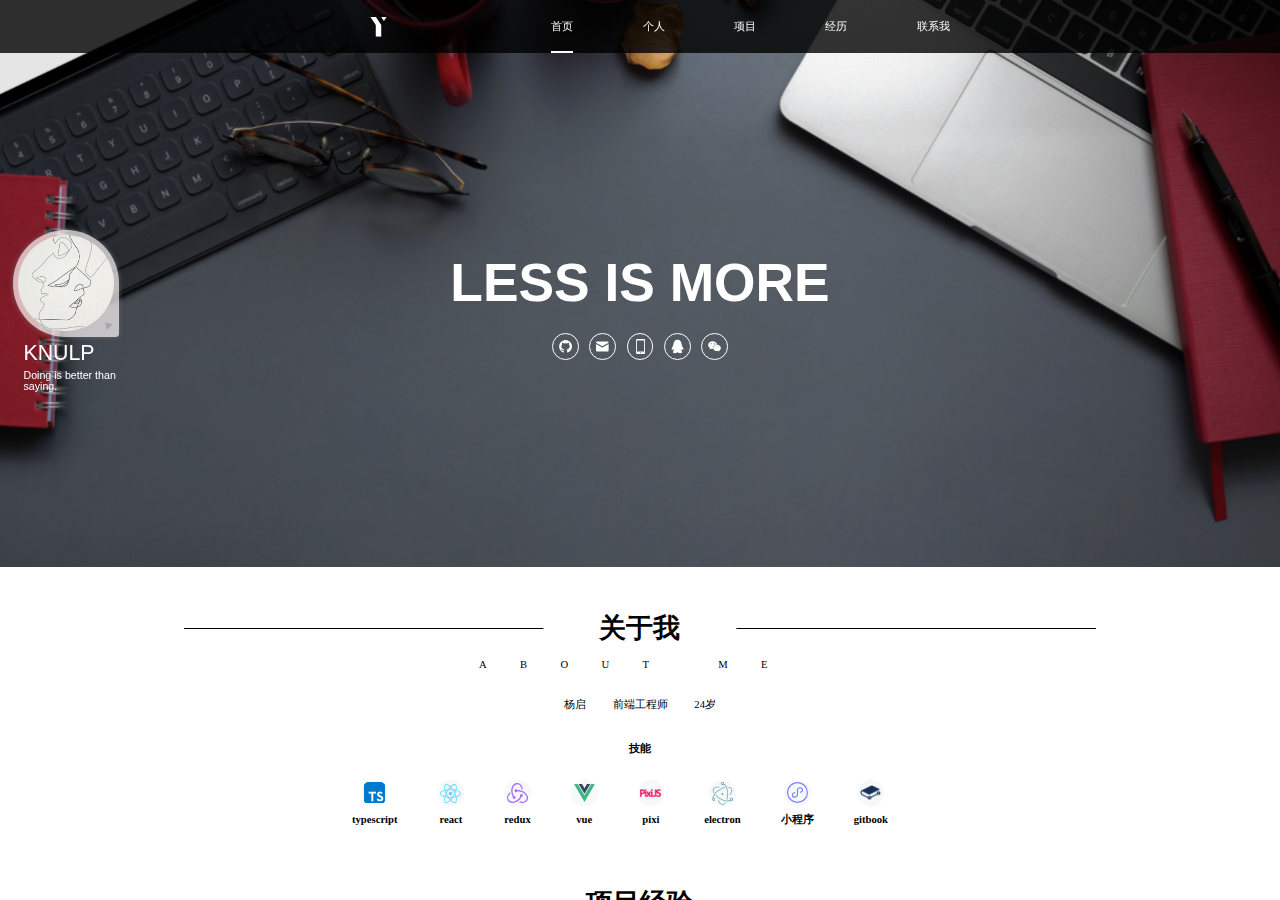
<file: index.html>
<!doctype html><html lang="en"><head><meta charset="utf-8"/><link rel="icon" href="/favicon.ico"/><meta name="viewport" content="width=device-width,initial-scale=1"/><meta name="theme-color" content="#000000"/><meta name="description" content="Web site created using create-react-app"/><title>cangshudada</title><link href="/static/css/2.491c5505.chunk.css" rel="stylesheet"><link href="/static/css/main.dcfac198.chunk.css" rel="stylesheet"></head><body><noscript>You need to enable JavaScript to run this app.</noscript><div id="root"></div><script>!function(e){function r(r){for(var n,p,l=r[0],a=r[1],f=r[2],c=0,s=[];c<l.length;c++)p=l[c],Object.prototype.hasOwnProperty.call(o,p)&&o[p]&&s.push(o[p][0]),o[p]=0;for(n in a)Object.prototype.hasOwnProperty.call(a,n)&&(e[n]=a[n]);for(i&&i(r);s.length;)s.shift()();return u.push.apply(u,f||[]),t()}function t(){for(var e,r=0;r<u.length;r++){for(var t=u[r],n=!0,l=1;l<t.length;l++){var a=t[l];0!==o[a]&&(n=!1)}n&&(u.splice(r--,1),e=p(p.s=t[0]))}return e}var n={},o={1:0},u=[];function p(r){if(n[r])return n[r].exports;var t=n[r]={i:r,l:!1,exports:{}};return e[r].call(t.exports,t,t.exports,p),t.l=!0,t.exports}p.m=e,p.c=n,p.d=function(e,r,t){p.o(e,r)||Object.defineProperty(e,r,{enumerable:!0,get:t})},p.r=function(e){"undefined"!=typeof Symbol&&Symbol.toStringTag&&Object.defineProperty(e,Symbol.toStringTag,{value:"Module"}),Object.defineProperty(e,"__esModule",{value:!0})},p.t=function(e,r){if(1&r&&(e=p(e)),8&r)return e;if(4&r&&"object"==typeof e&&e&&e.__esModule)return e;var t=Object.create(null);if(p.r(t),Object.defineProperty(t,"default",{enumerable:!0,value:e}),2&r&&"string"!=typeof e)for(var n in e)p.d(t,n,function(r){return e[r]}.bind(null,n));return t},p.n=function(e){var r=e&&e.__esModule?function(){return e.default}:function(){return e};return p.d(r,"a",r),r},p.o=function(e,r){return Object.prototype.hasOwnProperty.call(e,r)},p.p="/";var l=this["webpackJsonpmy-app"]=this["webpackJsonpmy-app"]||[],a=l.push.bind(l);l.push=r,l=l.slice();for(var f=0;f<l.length;f++)r(l[f]);var i=a;t()}([])</script><script src="/static/js/2.934ab495.chunk.js"></script><script src="/static/js/main.e3c198a6.chunk.js"></script></body></html>
</file>
<file: static/css/main.dcfac198.chunk.css>
#home{width:100%;height:100vh;overflow-x:hidden;overflow-y:scroll;position:relative;transition:all .3s ease-in}#home::-webkit-scrollbar{display:none}@media screen and (max-width:650px){#top_nav{width:100%;height:1.28rem;background:#101010;opacity:.93;position:fixed;z-index:100;top:0}#top_nav span:first-child{position:absolute;top:50%;transform:translateY(-50%);left:.4rem;width:.66667rem;height:.66667rem;background:url(/static/media/close.18b0b35c.svg) no-repeat 50%;background-size:80%;cursor:pointer}#top_nav span:nth-child(2){position:absolute;width:1.28rem;height:1.28rem;left:50%;transform:translateX(-50%);background:url(/static/media/logo.2a58207f.svg) no-repeat 50%;background-size:40%}#top_nav.isHide span:first-child{background-image:url(/static/media/list.156d2845.svg);background-size:cover}#top_nav .toggleNav{position:fixed;top:1.28rem;height:0;overflow:hidden;width:100%;background:rgba(16,16,16,.93);transition:all .4s}#top_nav .toggleNav .menu{margin:0 auto;width:8.4rem;height:1.33333rem;border-bottom:.02667rem solid #545454;line-height:1.33333rem;font-size:.37333rem;font-family:Segoe UI;font-weight:400;color:#fff}#top_nav .toggleNav.openNav{height:9.33333rem}}@media screen and (min-width:651px){#top_nav{position:fixed;top:0;width:100%;height:.41667rem;background:rgba(0,0,0,.8);z-index:10;transition:top .3s ease-in,opacity .4s ease-in}#top_nav.isHide{top:-.52083rem;opacity:0}#top_nav .avatar_logo{position:absolute;left:2.89063rem;top:50%;transform:translateY(-50%);width:.13542rem;height:80%;background:url(/static/media/logo.2a58207f.svg) no-repeat 50%;background-size:contain}#top_nav .nav_menu{height:100%;position:absolute;left:4.03646rem;font-size:.08333rem;font-family:"Segoe UI";font-weight:400;line-height:.41667rem;color:#fff;display:flex}#top_nav .nav_menu .menu{margin:0 .27083rem;transition:all .5s linear;cursor:pointer;border-bottom:.01563rem solid transparent}#top_nav .nav_menu ._isMenuActive,#top_nav .nav_menu .menu:hover{border-bottom:.01563rem solid #fff}}@media screen and (max-width:650px){#banner{position:fixed;top:0;z-index:-1;width:100%;height:10.66667rem;background-color:rgba(0,0,0,.31);background:url(/static/media/banner.e0ed71a9.svg) no-repeat 100%;background-size:cover;font-size:.85333rem;font-family:Arial;font-weight:700;color:#fff;text-align:center}#banner div{position:absolute;width:3.06667rem;line-height:1.6rem;left:50%;top:50%;transform:translate(-50%,-50%)}}@media screen and (min-width:651px){#banner{position:relative;width:100%;height:4.42708rem;background-color:rgba(0,0,0,.8);background:url(/static/media/banner.e0ed71a9.svg) no-repeat 50%;background-size:cover;font-size:.41667rem;font-family:Arial;font-weight:700;line-height:4.42708rem;color:#fff;text-align:center}}@media screen and (max-width:650px){#profile{display:none}}@media screen and (min-width:651px){#profile{position:fixed;left:1%;top:1.79688rem;z-index:2}#profile,#profile .profile_avatar{width:.83333rem;transition:all .4s ease-in-out}#profile .profile_avatar{height:.83333rem;border-radius:50% 50% .02604rem 50%;background-color:hsla(0,100%,99%,.7);padding:.04167rem;position:absolute;top:0;box-shadow:0 0 .04167rem hsla(0,0%,47.1%,.7);cursor:pointer}#profile .profile_avatar:hover{background-color:#fff}#profile .profile_avatar .arrow{position:absolute;width:.08333rem;height:.08333rem;bottom:.05208rem;right:.05208rem;transition:all .4s ease-in-out;transform-origin:center;transform:rotate(45deg);background:url(/static/media/arrowLeft.3b4f58f9.svg) no-repeat 50%;background-size:contain;cursor:pointer;-webkit-filter:grayscale(100%);filter:grayscale(100%)}#profile .profile_avatar .arrow:hover{-webkit-filter:grayscale(0);filter:grayscale(0)}#profile .profile_avatar .avatar{width:100%;height:100%;border-radius:50%;background:url(/static/media/demian.c1ee40ac.jpg) no-repeat 50%;background-size:contain}#profile .profileInfo{width:.91146rem;height:.47917rem;position:absolute;top:.83333rem;left:.08333rem;font-weight:300;color:hsla(0,0%,47.1%,.9);display:flex;flex-direction:column;transition:all .3s ease-in}#profile .profileInfo .name{width:100%;height:.26042rem;font-size:.16667rem;line-height:.26042rem;text-align:left}#profile .profileInfo .motto{flex:1 1;font-size:.08333rem;line-height:1;text-align:left}#profile ._whiteInfo{color:#fff}#profile.profile-close{left:-.83333rem}#profile.profile-close .profile_avatar{transform-origin:center;transform:rotate(-45deg)}#profile.profile-close .profile_avatar .arrow{transform:rotate(225deg)}#profile.profile-close .profile_avatar .avatar,#profile.profile-close .profileInfo{visibility:hidden}}@media screen and (max-width:650px){.icon-group{display:none}}@media screen and (min-width:651px){.icon-group{position:absolute;height:.20833rem;width:auto;top:2.60417rem;left:50%;transform:translateX(-50%);display:flex}.icon-group .contact_icon{height:.20833rem;width:.20833rem;border-radius:50%;border:.00521rem solid #fff;background-position:50%;background-size:60%;background-repeat:no-repeat;transform-origin:center;transition:all .5s ease-in-out 0s;cursor:pointer}.icon-group .contact_icon+.contact_icon{margin-left:.08333rem}.icon-group .contact_icon:hover{transform:rotate(1turn);border-image:none;border-image:initial}.icon-group .icon-github{background-image:url(/static/media/github.8875c8ea.svg)}.icon-group .icon-email{background-image:url(/static/media/email.aad30dc1.svg)}.icon-group .icon-phone{background-image:url(/static/media/mobile.cf8ca593.svg)}.icon-group .icon-qq{background-image:url(/static/media/qq.72e04850.svg)}.icon-group .icon-wechat{background-image:url(/static/media/wechat.b0cdd1ae.svg)}}@media screen and (max-width:650px){#content{width:100%;margin-top:8rem;background:#fff;padding-top:.02667rem;border-radius:1.06667rem}}@media screen and (min-width:651px){#content{width:100%;height:19.51042rem}}@media screen and (max-width:650px){#aboutMe{margin:1.33333rem auto;width:8.93333rem;height:8.53333rem;border-top:.02667rem solid #000;position:relative}#aboutMe .mask{top:-.4rem;width:3.2rem;height:.8rem;font-size:.53333rem;font-weight:700;line-height:.8rem;background-color:#fff;text-align:center}#aboutMe .mask,#aboutMe .title{position:absolute;left:50%;transform:translateX(-50%);color:#000}#aboutMe .title{top:.53333rem;height:.42667rem;font-size:.26667rem;font-weight:300;line-height:.42667rem;letter-spacing:.21333rem}#aboutMe .aboutMe{position:absolute;left:50%;transform:translateX(-50%);top:1.73333rem;display:flex}#aboutMe .aboutMe span{height:.53333rem;font-size:.32rem;font-weight:400;line-height:.53333rem;color:#000;margin-right:.96rem;word-break:keep-all;white-space:nowrap}#aboutMe .aboutMe span:nth-child(3){margin-right:0}#aboutMe .skillList{width:100%;top:4.53333rem;height:2.66667rem;display:flex;justify-content:space-between;flex-wrap:wrap}#aboutMe .skillList,#aboutMe .skillList:before{position:absolute;left:50%;transform:translateX(-50%)}#aboutMe .skillList:before{height:.53333rem;font-size:.42667rem;font-weight:700;line-height:.53333rem;color:#000;content:"技能";text-align:center;top:-1.33333rem}#aboutMe .skillList div{flex:0 0 2.13333rem;display:flex;flex-direction:column;justify-items:center;align-items:center;margin-bottom:.42667rem}#aboutMe .skillList div span:first-child{margin:0 auto .16rem;width:1.06667rem;height:1.06667rem;border-radius:50%;background-repeat:no-repeat;background-position:50%;background-size:80%;transition:all .3s ease-in;cursor:pointer}#aboutMe .skillList div span:first-child.typescript{background-image:url(/static/media/TS.1755f014.svg)}#aboutMe .skillList div span:first-child.react{background-image:url(/static/media/react.9b44d476.svg)}#aboutMe .skillList div span:first-child.redux{background-image:url(/static/media/redux.42cf7518.svg)}#aboutMe .skillList div span:first-child.vue{background-image:url(/static/media/vue.816673a7.svg)}#aboutMe .skillList div span:first-child.pixi{background-image:url(/static/media/pixijs-v5-logo-2.5e6028a5.svg)}#aboutMe .skillList div span:first-child.electron{background-image:url(/static/media/electron.427ca0f2.svg)}#aboutMe .skillList div span:first-child.minip{background-image:url(/static/media/littleP.e61326e9.svg)}#aboutMe .skillList div span:first-child.gitbook{background-image:url(/static/media/gitbookc.efdcb079.svg)}#aboutMe .skillList div span:nth-child(2){text-align:center;width:100%;height:.56rem;font-size:.32rem;font-weight:700;line-height:.56rem;color:#000;word-break:keep-all;white-space:nowrap}}@media screen and (min-width:651px){#aboutMe{margin:.47917rem auto;width:71.3%;height:1.66667rem;border-top:.00521rem solid #000;position:relative}#aboutMe .mask{top:-.17188rem;width:1.51042rem;height:.33854rem;font-size:.20833rem;font-weight:700;line-height:.33854rem;background-color:#fff;text-align:center}#aboutMe .mask,#aboutMe .title{position:absolute;left:50%;transform:translateX(-50%);color:#000}#aboutMe .title{top:.20833rem;height:.14063rem;font-size:.08333rem;font-weight:300;line-height:.14063rem;letter-spacing:.26042rem}#aboutMe .aboutMe{position:absolute;left:50%;transform:translateX(-50%);top:.52083rem;display:flex}#aboutMe .aboutMe span{height:.14063rem;font-size:.08333rem;font-weight:400;line-height:.14063rem;color:#000;margin-right:.20833rem}#aboutMe .aboutMe span:nth-child(3){margin-right:0}#aboutMe .skillList{top:1.17708rem;height:.52083rem;display:flex}#aboutMe .skillList,#aboutMe .skillList:before{position:absolute;left:50%;transform:translateX(-50%)}#aboutMe .skillList:before{height:.14063rem;font-size:.08333rem;font-weight:700;line-height:.14063rem;color:#000;content:"技能";text-align:center;top:-.3125rem}#aboutMe .skillList div{flex:1 1;margin-right:.3125rem;display:flex;flex-direction:column}#aboutMe .skillList div span:first-child{margin:0 auto .05208rem;width:.20833rem;height:.20833rem;background:#f7f8fa;border-radius:50%;background-repeat:no-repeat;background-position:50%;background-size:80%;transition:all .3s ease-in;cursor:pointer}#aboutMe .skillList div span:first-child.typescript{background-image:url(/static/media/TS.1755f014.svg)}#aboutMe .skillList div span:first-child.react{background-image:url(/static/media/react.9b44d476.svg)}#aboutMe .skillList div span:first-child.redux{background-image:url(/static/media/redux.42cf7518.svg)}#aboutMe .skillList div span:first-child.vue{background-image:url(/static/media/vue.816673a7.svg)}#aboutMe .skillList div span:first-child.pixi{background-image:url(/static/media/pixijs-v5-logo-2.5e6028a5.svg)}#aboutMe .skillList div span:first-child.electron{background-image:url(/static/media/electron.427ca0f2.svg)}#aboutMe .skillList div span:first-child.minip{background-image:url(/static/media/littleP.e61326e9.svg)}#aboutMe .skillList div span:first-child.gitbook{background-image:url(/static/media/gitbookc.efdcb079.svg)}#aboutMe .skillList div span:nth-child(2){text-align:center;width:100%;height:.10938rem;font-size:.08333rem;font-weight:700;line-height:.10938rem;color:#000;word-break:keep-all;white-space:nowrap}}@media screen and (max-width:650px){#project{width:100%}#project .projectContent{position:relative;width:8.93333rem;margin:0 auto;border-top:.02667rem solid #000}#project .projectContent:before{content:"项目经验";width:3.73333rem;height:.66667rem;font-size:.53333rem;font-weight:700;line-height:.66667rem;background-color:#fff;text-align:center;top:-.33333rem}#project .projectContent .title,#project .projectContent:before{position:absolute;color:#000;left:50%;transform:translateX(-50%)}#project .projectContent .title{top:.53333rem;height:.53333rem;font-size:.26667rem;font-weight:300;line-height:.53333rem;letter-spacing:.16rem;word-break:keep-all;white-space:nowrap}#project .projectContent .cmappax{position:relative;margin:.53333rem auto 0;width:8.93333rem;height:16.53333rem;background:#fff;box-shadow:0 0 .26667rem rgba(0,0,0,.16);border-radius:.37333rem;transform:scale(1);transition:all .3s ease-in-out}#project .projectContent .cmappax ._title{position:absolute;left:.53333rem;top:.26667rem;height:.53333rem;font-size:.42667rem;font-weight:700;line-height:.53333rem;z-index:10;color:#000}#project .projectContent .cmappax .cmappax_img{position:relative;height:5.33333rem;background:#f7f8fa;border-radius:.37333rem .37333rem 0 0}#project .projectContent .cmappax .cmappax_img span{position:absolute}#project .projectContent .cmappax .cmappax_img span:first-child{top:50%;left:0;transform:translateY(-50%);width:5.33333rem;height:4rem;z-index:1;background:url(/static/media/CMP.6e528629.svg) no-repeat 50%;background-size:contain}#project .projectContent .cmappax .cmappax_img span:nth-child(2){left:50%;top:50%;transform:translate(-50%,-50%);width:6.4rem;height:4.8rem;z-index:2;background:url(/static/media/cmp2.7e83c489.svg) no-repeat 50%;background-size:contain}#project .projectContent .cmappax .cmappax_img span:nth-child(3){right:0;top:50%;transform:translateY(-50%);width:4.93333rem;height:3.73333rem;z-index:1;background:url(/static/media/CMOP.f44337c6.svg) no-repeat 50%;background-size:contain}#project .projectContent .cmappax .cmappax_discription p:first-child{margin-top:.42667rem;height:.53333rem;font-size:.37333rem;font-weight:700;line-height:.53333rem;text-align:center;color:#000}#project .projectContent .cmappax .cmappax_discription p:nth-child(2){margin:.42667rem auto;width:8rem;font-size:.32rem;font-weight:300;line-height:.346667rem;color:#000;line-height:.66667rem;text-align:center}#project .projectContent .cmappax .cmappax_discription p:nth-child(3){height:.66667rem;line-height:.66667rem;text-align:center;margin:0 auto;width:7.2rem;font-size:.32rem;font-weight:700;color:#000}#project .projectContent .cmappax .cmappax_discription a{position:absolute;left:50%;bottom:.53333rem;transform:translateX(-50%);width:6rem;height:.88rem;background:#fff;border:.02667rem solid #000;border-radius:.42667rem;font-size:.26667rem;font-weight:300;line-height:.8rem;color:#000;text-align:center;margin:.16rem auto}#project .projectContent .projectList{margin:0 auto;width:8.93333rem}#project .projectContent .projectList ._pj{position:relative;margin-top:.8rem;width:100%;background:#fff;box-shadow:0 0 .26667rem rgba(0,0,0,.16);border-radius:.37333rem;padding-bottom:.02667rem;transform:scale(1);transition:all .2s ease-in-out}#project .projectContent .projectList ._pj .pj_img{position:relative;height:5.33333rem;background:#f7f8fa;border-radius:.37333rem .37333rem 0 0;background-repeat:no-repeat;background-position:50%;background-size:60%}#project .projectContent .projectList ._pj .pj_img.gzt{background-image:url(/static/media/gzt.ebce3e02.svg);background-size:80%}#project .projectContent .projectList ._pj .pj_img.zgz{background-image:url(/static/media/zgz.b53748d4.svg);background-size:100% 70%}#project .projectContent .projectList ._pj .pj_img.exe{background-image:url(/static/media/exe.4f496926.svg)}#project .projectContent .projectList ._pj .pj_img.mall{background-image:url(/static/media/mall.427265b4.png)}#project .projectContent .projectList ._pj .pj_img.hosptial{background-image:url(/static/media/hosptial.14f14746.svg);background-size:100% 70%}#project .projectContent .projectList ._pj .pj_info{margin-bottom:.64rem}#project .projectContent .projectList ._pj .pj_info ._title{position:absolute;left:.53333rem;top:.26667rem;height:.53333rem;font-size:.37333rem;font-weight:700;line-height:.53333rem;color:#000;z-index:10}#project .projectContent .projectList ._pj .pj_info .time{margin-top:.42667rem;height:.53333rem;font-size:.37333rem;font-weight:700;line-height:.53333rem;text-align:center;color:#000}#project .projectContent .projectList ._pj .pj_info .label{margin:.42667rem auto;width:8rem;font-size:.32rem;font-weight:300;line-height:.346667rem;color:#000;line-height:.66667rem;text-align:center}#project .projectContent .projectList ._pj .pj_info .skill{height:.66667rem;line-height:.66667rem;text-align:center;margin:0 auto;width:7.2rem;font-size:.32rem;font-weight:700;color:#000}#project .standardization{margin-top:.8rem;width:100%;height:5.33333rem;background-color:rgba(0,0,0,.7);background:url(/static/media/standardization.b72fb474.svg) no-repeat 50%;background-size:cover;position:relative;padding-top:.02667rem}#project .standardization p:first-child{width:3.73333rem;height:.93333rem;margin:.8rem auto .26667rem;text-align:center;line-height:.93333rem;font-size:.37333rem;font-weight:400;color:#fff;border-bottom:.02667rem solid #f2f2f2}#project .standardization p:nth-child(2){width:8rem;font-size:.26667rem;margin:.26667rem auto;color:#fff;text-align:center}}@media screen and (min-width:651px){#project{width:100%;height:19rem}#project .projectContent{position:relative;width:71.3%;margin:.44271rem auto 0;border-top:.00521rem solid #000}#project .projectContent:before{content:"项目经验";width:1.45833rem;height:.33333rem;font-size:.20833rem;font-weight:700;line-height:.33333rem;background-color:#fff;text-align:center;top:-.16667rem}#project .projectContent .title,#project .projectContent:before{position:absolute;color:#000;left:50%;transform:translateX(-50%)}#project .projectContent .title{top:.20833rem;height:.14063rem;font-size:.08333rem;font-weight:300;line-height:.14063rem;letter-spacing:.15625rem;word-break:keep-all;white-space:nowrap}#project .projectContent .cmappax{width:6.25rem;height:4.16667rem;border-bottom:.00521rem solid #e3e3e3;margin:.10417rem auto}#project .projectContent .cmappax ._title{width:1.58333rem;height:.33333rem;font-size:.20833rem;font-weight:700;line-height:.33333rem;color:#000;text-align:center;letter-spacing:.04167rem;margin:.58333rem auto 0}#project .projectContent .cmappax .cmappax_img{position:absolute;left:50%;top:.52083rem;transform:translateX(-50%);width:5.66667rem;height:2.97396rem}#project .projectContent .cmappax .cmappax_img span{position:absolute}#project .projectContent .cmappax .cmappax_img span:first-child{top:50%;left:0;transform:translateY(-50%);width:3.20833rem;height:2.40625rem;z-index:1;background:url(/static/media/CMP.6e528629.svg) no-repeat 50%;background-size:contain}#project .projectContent .cmappax .cmappax_img span:nth-child(2){left:50%;top:50%;transform:translate(-50%,-50%);width:3.96354rem;height:2.97396rem;z-index:2;background:url(/static/media/cmp2.7e83c489.svg) no-repeat 50%;background-size:contain}#project .projectContent .cmappax .cmappax_img span:nth-child(3){right:0;top:50%;transform:translateY(-50%);width:3.20833rem;height:2.40625rem;z-index:1;background:url(/static/media/CMOP.f44337c6.svg) no-repeat 50%;background-size:contain}#project .projectContent .cmappax .cmappax_discription{width:100%;position:relative}#project .projectContent .cmappax .cmappax_discription p{position:absolute;left:50%;transform:translateX(-50%);width:4.16667rem;font-size:.0625rem;font-weight:300;color:#000;text-align:center}#project .projectContent .cmappax .cmappax_discription p:first-child{top:2.34375rem;font-weight:500}#project .projectContent .cmappax .cmappax_discription p:nth-child(2){top:2.55208rem}#project .projectContent .cmappax .cmappax_discription p:nth-child(3){top:3.02083rem;font-weight:700}#project .projectContent .cmappax .cmappax_discription a{position:absolute;width:.81771rem;height:.23958rem;border:.00521rem solid #000;font-size:.0625rem;text-align:center;font-weight:300;line-height:.23958rem;color:#000;left:50%;top:3.22917rem;transform:translateX(-50%);cursor:pointer;transition:all .4s ease-in}#project .projectContent .cmappax .cmappax_discription a:hover{background-color:#333;color:#fff}#project .projectContent .projectList{position:relative;width:6.25rem;margin:0 auto}#project .projectContent .projectList ._pj{position:relative;width:100%;height:2.44792rem;border-bottom:.013333rem solid #e3e3e3}#project .projectContent .projectList ._pj .pj_img{position:absolute;top:50%;transform:translateY(-50%);width:2.79167rem;height:1.82292rem;background-repeat:no-repeat;background-position:50%;background-size:contain}#project .projectContent .projectList ._pj .pj_img.gzt{background-image:url(/static/media/gzt.ebce3e02.svg)}#project .projectContent .projectList ._pj .pj_img.zgz{background-image:url(/static/media/zgz.b53748d4.svg)}#project .projectContent .projectList ._pj .pj_img.exe{background-image:url(/static/media/exe.4f496926.svg)}#project .projectContent .projectList ._pj .pj_img.mall{background-image:url(/static/media/mall.427265b4.png)}#project .projectContent .projectList ._pj .pj_img.hosptial{background-image:url(/static/media/hosptial.14f14746.svg)}#project .projectContent .projectList ._pj .pj_info{position:absolute;top:50%;transform:translateY(-50%);width:2.79167rem}#project .projectContent .projectList ._pj .pj_info ._title{height:.21875rem;font-size:.16667rem;font-weight:700;line-height:.21875rem;color:#000;text-align:left}#project .projectContent .projectList ._pj .pj_info .time{margin-top:.04167rem;height:.125rem;font-size:.0625rem;font-weight:500;line-height:.125rem;color:#000;text-align:left}#project .projectContent .projectList ._pj .pj_info .label{margin-top:.04167rem;width:100%;font-size:.0625rem;font-weight:300;color:#000;text-align:left}#project .projectContent .projectList ._pj .pj_info .skill{margin-top:.04167rem;height:.125rem;font-size:.0625rem;font-weight:300;line-height:.125rem;color:#000;text-align:left}#project .projectContent .projectList ._pj:last-child{border-bottom:0}#project .projectContent .projectList ._pj.img_left .pj_img{left:.10417rem}#project .projectContent .projectList ._pj.img_left .pj_info,#project .projectContent .projectList ._pj.img_right .pj_img{right:.10417rem}#project .projectContent .projectList ._pj.img_right .pj_info{left:.10417rem}#project .standardization{width:100%;height:1.90104rem;background:url(/static/media/standardization.b72fb474.svg) no-repeat 50%;background-size:cover;position:relative}#project .standardization p:first-child{position:absolute;width:100%;top:.57292rem;height:.33333rem;font-size:.16667rem;font-weight:400;line-height:.33333rem;text-align:center;color:#787878}#project .standardization p:nth-child(2){position:absolute;left:50%;transform:translateX(-50%);width:2.60417rem;top:.9375rem;font-size:.0625rem;font-weight:400;text-align:center;color:#787878}}@media screen and (max-width:650px){#timeLine{width:100%}#timeLine .time{position:relative;width:100%;height:13.86667rem}#timeLine .time ul{position:absolute;width:80%;height:100%;right:0;border-left:.02667rem solid #000}#timeLine .time ul li{position:relative;width:12.8rem;height:auto;margin-top:1.33333rem}#timeLine .time ul li:before{position:absolute;width:4.8rem;left:.53333rem;top:-.53333rem;height:.53333rem;font-size:.42667rem;font-family:Arial;font-weight:700;line-height:.53333rem;color:#000;text-align:left}#timeLine .time ul li:after{content:"";position:absolute;left:-.26667rem;top:0;width:.53333rem;height:.53333rem;background:url([data-uri]) no-repeat 50%;background-size:contain;border-radius:50%}#timeLine .time ul li:first-child:before{content:"2018.10-至今"}#timeLine .time ul li:nth-child(2):before{content:"2018.5-2018.10"}#timeLine .time ul li:nth-child(3):before{content:"2014.9-2018.5"}#timeLine .time ul li p{margin-left:.53333rem}#timeLine .time ul li p:first-child{height:.53333rem;font-size:.37333rem;font-weight:700;line-height:.53333rem;color:#000}#timeLine .time ul li p:nth-child(2){margin-top:.26667rem;height:.45333rem;font-size:.32rem;font-weight:400;line-height:.45333rem}#timeLine .time ul li p:nth-child(3){margin-top:.26667rem;width:6.93333rem;font-size:.32rem;font-weight:300;color:#252525;word-wrap:break-word}#timeLine .contact{position:relative;width:100%;background:#000;height:3.73333rem}#timeLine .contact ul{position:absolute;width:80%;height:100%;right:0;border-left:.02667rem solid #fff}#timeLine .contact ul li{position:relative;width:12.8rem;height:auto;margin-top:1.06667rem}#timeLine .contact ul li:before{content:"";position:absolute;left:-.26667rem;top:0;width:.53333rem;height:.53333rem;background-repeat:no-repeat;background-position:50%;background-size:contain;border-radius:50%}#timeLine .contact ul li:first-child:before{background-image:url([data-uri])}#timeLine .contact ul li:nth-child(2):before{background-image:url([data-uri])}#timeLine .contact ul li p{margin-left:.53333rem;-webkit-user-select:text;-moz-user-select:text;-ms-user-select:text;user-select:text;height:.53333rem;font-size:.37333rem;font-family:Arial;font-weight:400;line-height:.53333rem;color:#fff}}@media screen and (min-width:651px){#timeLine{width:100%;height:4.01042rem}#timeLine .time{position:relative;width:100%;height:2.8125rem}#timeLine .time ul{position:absolute;width:50%;height:100%;right:0;border-left:.00521rem solid #000}#timeLine .time ul li{position:relative;width:2.5rem;height:auto;margin-top:.20833rem}#timeLine .time ul li:before{position:absolute;width:.9375rem;left:-1.04167rem;height:.10417rem;font-size:.08333rem;font-family:Arial;font-weight:700;line-height:.10417rem;color:#000;text-align:right}#timeLine .time ul li:after{content:"";position:absolute;left:-.05208rem;top:0;width:.10417rem;height:.10417rem;background:url([data-uri]) no-repeat 50%;background-size:contain;border-radius:50%}#timeLine .time ul li:first-child{margin-top:.57292rem}#timeLine .time ul li:first-child:before{content:"2018.10-至今"}#timeLine .time ul li:nth-child(2):before{content:"2018.5-2018.10"}#timeLine .time ul li:nth-child(3):before{content:"2014.9-2018.5"}#timeLine .time ul li p{margin-left:.10417rem}#timeLine .time ul li p:first-child{height:.10417rem;font-size:.07292rem;font-weight:700;line-height:.10417rem;color:#000}#timeLine .time ul li p:nth-child(2){margin-top:.05208rem;height:.08854rem;font-size:.0625rem;font-weight:400;line-height:.08854rem}#timeLine .time ul li p:nth-child(3){margin-top:.05208rem;width:100%;font-size:.0625rem;font-weight:300;color:#252525}#timeLine .contact{position:relative;width:100%;height:1.19792rem;background-color:#000}#timeLine .contact ul{position:absolute;width:50%;height:100%;right:0;border-left:.00521rem solid #fff}#timeLine .contact ul li{position:relative;width:2.5rem;height:auto;margin-top:.20833rem}#timeLine .contact ul li:before{content:"";position:absolute;left:-.05208rem;top:0;width:.10417rem;height:.10417rem;background-repeat:no-repeat;background-position:50%;background-size:contain;border-radius:50%}#timeLine .contact ul li:first-child:before{background-image:url([data-uri])}#timeLine .contact ul li:nth-child(2):before{background-image:url([data-uri])}#timeLine .contact ul li p{margin-left:.10417rem;-webkit-user-select:text;-moz-user-select:text;-ms-user-select:text;user-select:text;height:.10417rem;font-size:.07292rem;font-family:Arial;font-weight:400;line-height:.10417rem;color:#fff}}@media screen and (max-width:650px){#back_top{display:none}}@media screen and (min-width:651px){#back_top{position:fixed;bottom:.16667rem;right:.16667rem;background-color:#333;width:.23438rem;height:.23438rem;line-height:.23438rem;text-align:center;font-weight:300;cursor:pointer;border-radius:.02083rem;color:#fff;font-size:.10417rem;box-shadow:0 0 .03125rem rgba(0,0,0,.8);transition:all .3s ease-in;z-index:10000}#back_top:hover{background-color:rgba(29,28,28,.7);box-shadow:0 0 .03125rem rgba(0,0,0,.6)}}blockquote,body,button,dd,dl,dt,fieldset,form,h1,h2,h3,h4,h5,h6,hr,input,legend,li,ol,p,pre,td,textarea,th,ul{margin:0;padding:0}body{-webkit-tap-highlight-color:rgba(0,0,0,0);overflow:hidden;font-family:"Heiti SC";-webkit-user-select:none;-moz-user-select:none;-ms-user-select:none;user-select:none}h1,h2,h3,h4,h5,h6{font-size:100%}address,cite,dfn,em,var{font-style:normal}code,kbd,pre,samp{font-family:couriernew,courier,monospace}small{font-size:.16rem}li,ol,ul{list-style:none}a{text-decoration:none;display:block}sup{vertical-align:text-top}sub{vertical-align:text-bottom}legend{color:#000}button,fieldset,img,input,select,textarea{border:0}button,input{outline:none}table{border-collapse:collapse;border-spacing:0}.fl{float:left}.fr{float:right}.clearfix:after,.clearfix:before{content:" ";display:table}.clearfix:after{clear:both}.clearfix{zoom:1}.ant-tooltip-inner{font-size:.08333rem;min-width:0;min-height:0;font-weight:300;-webkit-user-select:text;-moz-user-select:text;-ms-user-select:text;user-select:text}.fade-enter{opacity:0}.fade-enter-active{opacity:1;transition:opacity .5s ease-in}.fade-exit{opacity:1}.fade-exit-active{opacity:0;transition:opacity .5s ease-in}
/*# sourceMappingURL=main.dcfac198.chunk.css.map */
</file>
